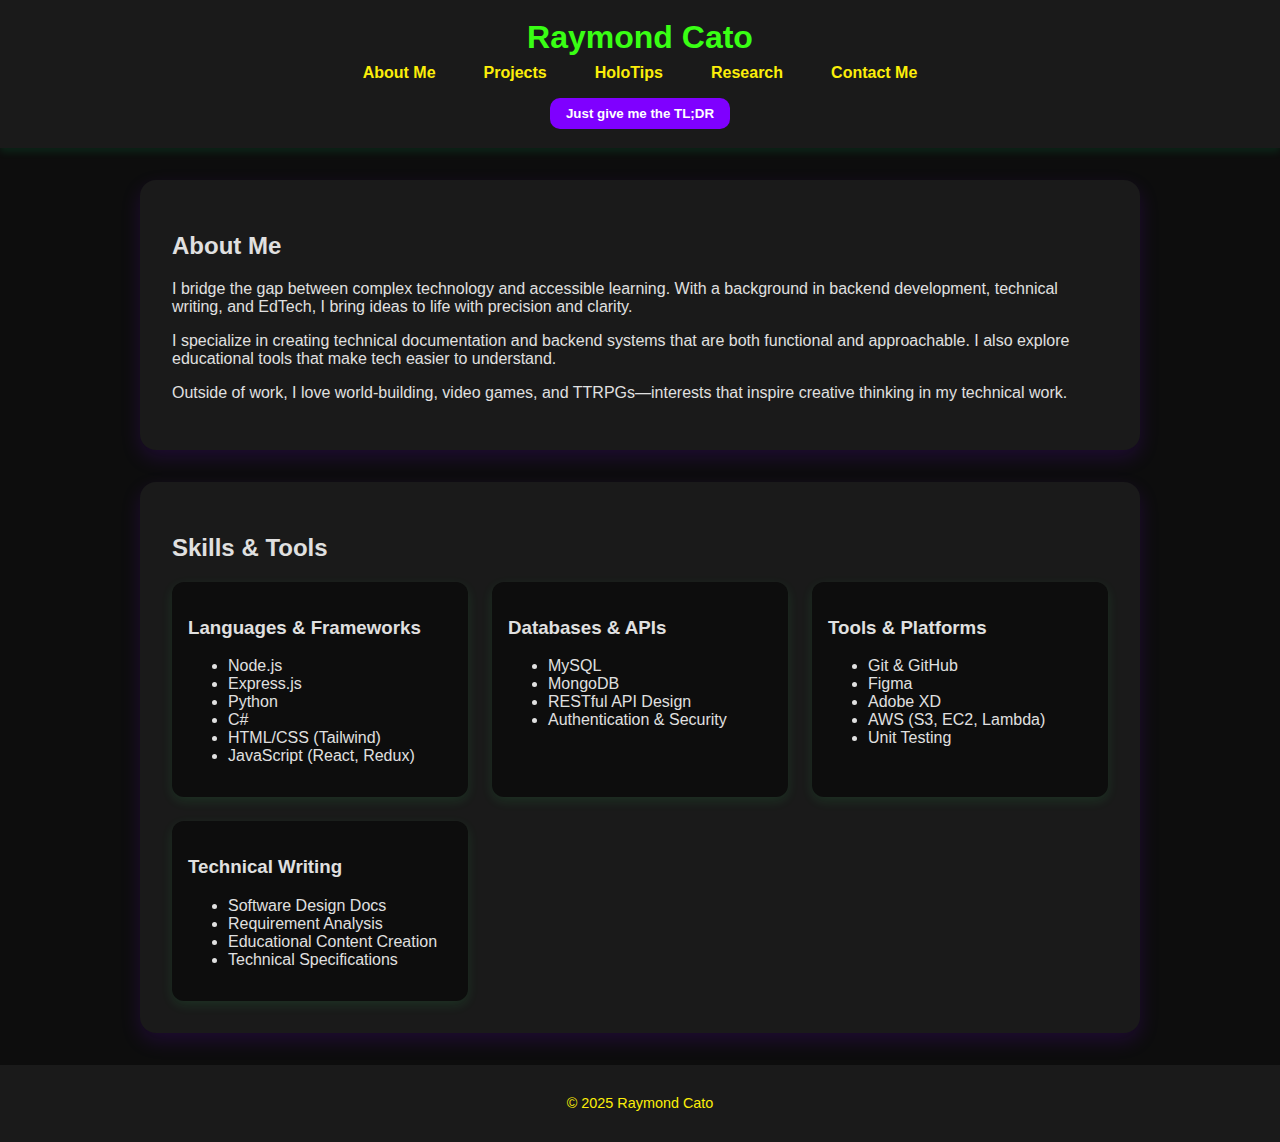
<file: index.html>
<!DOCTYPE html>
<html lang="en">
<head>
  <meta charset="UTF-8" />
  <meta name="viewport" content="width=device-width, initial-scale=1.0" />
  <title>Raymond Cato | Portfolio</title>
  <link rel="stylesheet" href="css/styles.css" />
</head>
<body>
  <header>
    <h1>Raymond Cato</h1>
    <nav>
      <a href="index.html">About Me</a>
      <a href="projects.html">Projects</a>
      <a href="edtech.html">HoloTips</a>
      <a href="research.html">Research</a>
      <a href="skills.html">Contact Me</a>
    </nav>
    <button onclick="document.getElementById('tldr').scrollIntoView({ behavior: 'smooth' })" class="tldr-button">
      Just give me the TL;DR
    </button>
  </header>

  <main>
    <section class="about">
      <h2>About Me</h2>
      <p>
        I bridge the gap between complex technology and accessible learning. With a background in backend development, technical writing, and EdTech, I bring ideas to life with precision and clarity.
      </p>
      <p>
        I specialize in creating technical documentation and backend systems that are both functional and approachable. I also explore educational tools that make tech easier to understand.
      </p>
      <p>
        Outside of work, I love world-building, video games, and TTRPGs—interests that inspire creative thinking in my technical work.
      </p>
    </section>

    <section class="skills">
      <h2>Skills & Tools</h2>
      <div class="skills-grid">
        <div>
          <h3>Languages & Frameworks</h3>
          <ul>
            <li>Node.js</li>
            <li>Express.js</li>
            <li>Python</li>
            <li>C#</li>
            <li>HTML/CSS (Tailwind)</li>
            <li>JavaScript (React, Redux)</li>
          </ul>
        </div>

        <div>
          <h3>Databases & APIs</h3>
          <ul>
            <li>MySQL</li>
            <li>MongoDB</li>
            <li>RESTful API Design</li>
            <li>Authentication & Security</li>
          </ul>
        </div>

        <div>
          <h3>Tools & Platforms</h3>
          <ul>
            <li>Git & GitHub</li>
            <li>Figma</li>
            <li>Adobe XD</li>
            <li>AWS (S3, EC2, Lambda)</li>
            <li>Unit Testing</li>
          </ul>
        </div>

        <div>
          <h3>Technical Writing</h3>
          <ul>
            <li>Software Design Docs</li>
            <li>Requirement Analysis</li>
            <li>Educational Content Creation</li>
            <li>Technical Specifications</li>
          </ul>
        </div>
      </div>
    </section>

    <section id="tldr" class="tldr-section">
      <h2>TL;DR</h2>
      <p>
        Sometimes you don’t feel like scrolling through a whole portfolio—I get it.  
        I’m Raymond: a developer, technical writer, and creative who mixes code, clarity, and storytelling.  
        I build clean interfaces, write solid documentation, and craft guides that actually make sense.  
        If you're looking for someone who can communicate and create with purpose—I’m your guy.
      </p>
      <p style="margin-top: 2rem; font-style: italic; font-size: 0.95rem;">
        Questions? Reach me at <a href="mailto:catoraymond@gmail.com">catoraymond@gmail.com</a>.
      </p>
    </section>
  </main>

  <footer>
    <p>© 2025 Raymond Cato</p>
  </footer>
  
  <script src="js/main.js"></script>
</body>
</html>
</file>
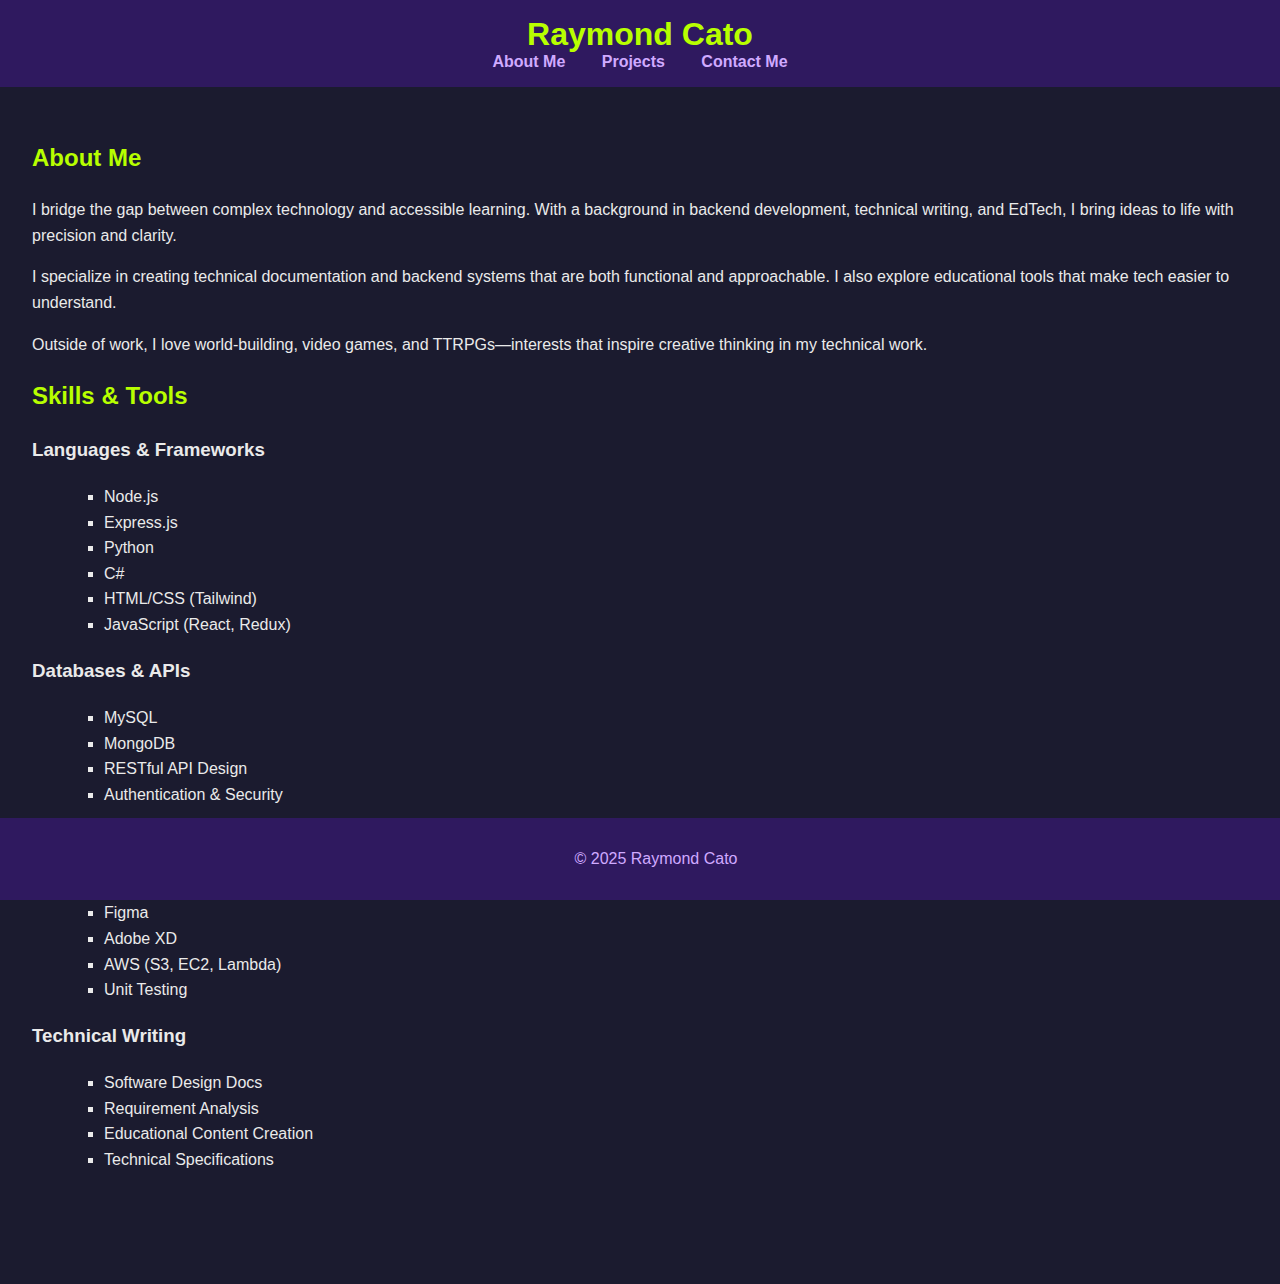
<file: Portfolio Site/index.html>
<!-- index.html -->
<!DOCTYPE html>
<html lang="en">
<head>
  <meta charset="UTF-8">
  <meta name="viewport" content="width=device-width, initial-scale=1.0">
  <title>Raymond Cato | Portfolio</title>
  <link rel="stylesheet" href="css/styles.css">
</head>
<body>
  <header>
    <h1>Raymond Cato</h1>
    <nav>
      <a href="index.html">About Me</a>
      <a href="projects.html">Projects</a>
      <a href="skills.html">Contact Me</a>
    </nav>
  </header>

  <main>
    <section class="about">
      <h2>About Me</h2>
      <p>I bridge the gap between complex technology and accessible learning. With a background in backend development, technical writing, and EdTech, I bring ideas to life with precision and clarity.</p>
      <p>I specialize in creating technical documentation and backend systems that are both functional and approachable. I also explore educational tools that make tech easier to understand.</p>
      <p>Outside of work, I love world-building, video games, and TTRPGs—interests that inspire creative thinking in my technical work.</p>
    </section>
      <section class="skills">
      <h2>Skills & Tools</h2>
      <div class="skills-grid">
        <div>
          <h3>Languages & Frameworks</h3>
          <ul>
            <li>Node.js</li>
            <li>Express.js</li>
            <li>Python</li>
            <li>C#</li>
            <li>HTML/CSS (Tailwind)</li>
            <li>JavaScript (React, Redux)</li>
          </ul>
        </div>

        <div>
          <h3>Databases & APIs</h3>
          <ul>
            <li>MySQL</li>
            <li>MongoDB</li>
            <li>RESTful API Design</li>
            <li>Authentication & Security</li>
          </ul>
        </div>

        <div>
          <h3>Tools & Platforms</h3>
          <ul>
            <li>Git & GitHub</li>
            <li>Figma</li>
            <li>Adobe XD</li>
            <li>AWS (S3, EC2, Lambda)</li>
            <li>Unit Testing</li>
          </ul>
        </div>

        <div>
          <h3>Technical Writing</h3>
          <ul>
            <li>Software Design Docs</li>
            <li>Requirement Analysis</li>
            <li>Educational Content Creation</li>
            <li>Technical Specifications</li>
          </ul>
        </div>
      </div>
    </section>
  </main>

  <footer>
    <p>© 2025 Raymond Cato</p>
  </footer>
</body>
</html>
</file>
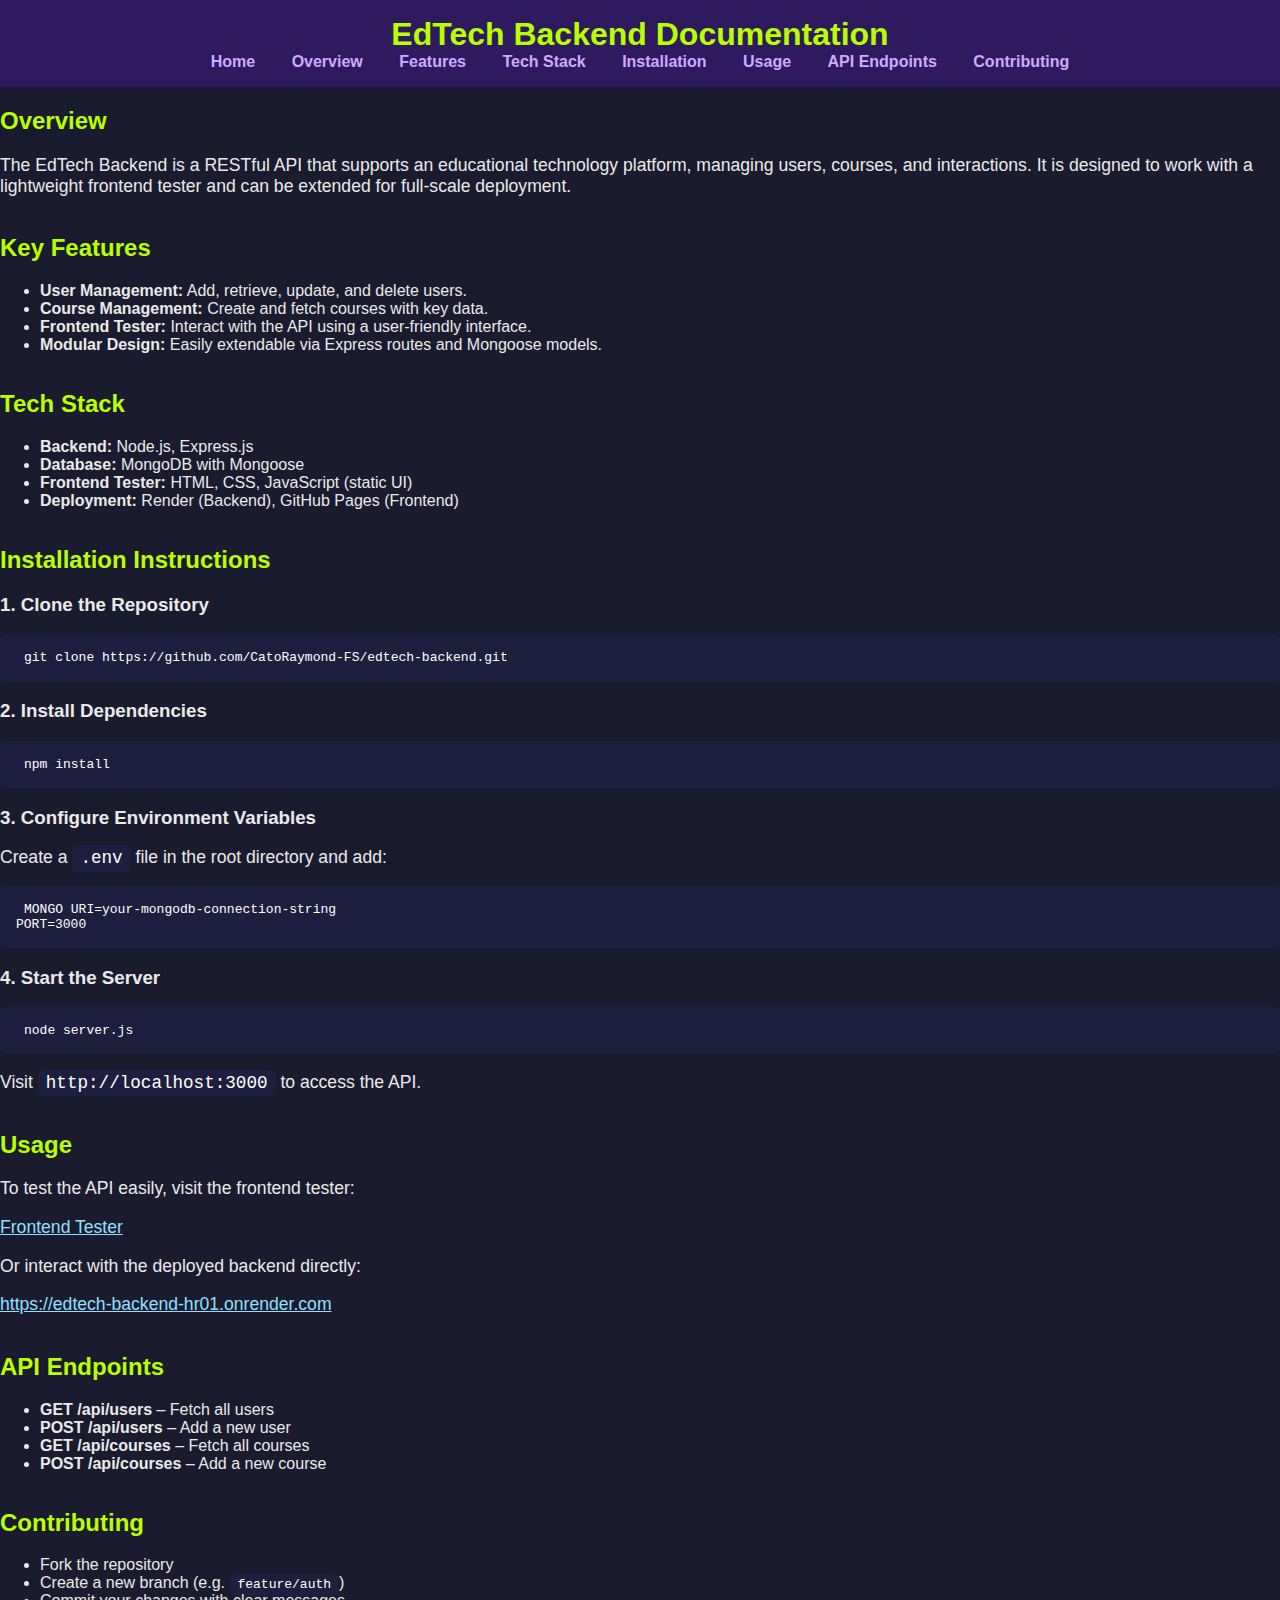
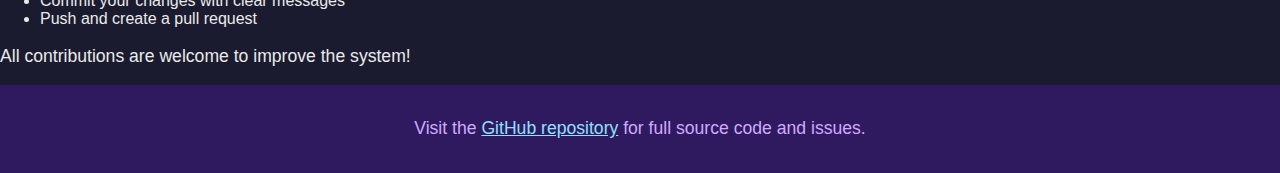
<file: docs/edtech-backend/index.html>
<!DOCTYPE html>
<html lang="en">
<head>
  <meta charset="UTF-8" />
  <meta name="viewport" content="width=device-width, initial-scale=1.0"/>
  <title>EdTech Backend Documentation</title>
  <link rel="stylesheet" href="../styles/docs.css">
</head>
<body>
  <header>
    <h1>EdTech Backend Documentation</h1>
    <nav>
      <a id="home-link" href="#">Home</a>
      <a href="#overview">Overview</a>
      <a href="#features">Features</a>
      <a href="#tech-stack">Tech Stack</a>
      <a href="#installation">Installation</a>
      <a href="#usage">Usage</a>
      <a href="#endpoints">API Endpoints</a>
      <a href="#contributing">Contributing</a>
    </nav>
  </header>

  <section id="overview">
    <h2>Overview</h2>
    <p>
      The EdTech Backend is a RESTful API that supports an educational technology platform, managing users, courses, and interactions. It is designed to work with a lightweight frontend tester and can be extended for full-scale deployment.
    </p>
  </section>

  <section id="features">
    <h2>Key Features</h2>
    <ul>
      <li><strong>User Management:</strong> Add, retrieve, update, and delete users.</li>
      <li><strong>Course Management:</strong> Create and fetch courses with key data.</li>
      <li><strong>Frontend Tester:</strong> Interact with the API using a user-friendly interface.</li>
      <li><strong>Modular Design:</strong> Easily extendable via Express routes and Mongoose models.</li>
    </ul>
  </section>

  <section id="tech-stack">
    <h2>Tech Stack</h2>
    <ul>
      <li><strong>Backend:</strong> Node.js, Express.js</li>
      <li><strong>Database:</strong> MongoDB with Mongoose</li>
      <li><strong>Frontend Tester:</strong> HTML, CSS, JavaScript (static UI)</li>
      <li><strong>Deployment:</strong> Render (Backend), GitHub Pages (Frontend)</li>
    </ul>
  </section>

  <section id="installation">
    <h2>Installation Instructions</h2>

    <h3>1. Clone the Repository</h3>
    <pre><code>git clone https://github.com/CatoRaymond-FS/edtech-backend.git</code></pre>

    <h3>2. Install Dependencies</h3>
    <pre><code>npm install</code></pre>

    <h3>3. Configure Environment Variables</h3>
    <p>Create a <code>.env</code> file in the root directory and add:</p>
    <pre><code>MONGO_URI=your-mongodb-connection-string
PORT=3000</code></pre>

    <h3>4. Start the Server</h3>
    <pre><code>node server.js</code></pre>
    <p>Visit <code>http://localhost:3000</code> to access the API.</p>
  </section>

  <section id="usage">
    <h2>Usage</h2>
    <p>To test the API easily, visit the frontend tester:</p>
    <p><a href="https://catoraymond-fs.github.io/edtech-backend/">Frontend Tester</a></p>
    <p>Or interact with the deployed backend directly:</p>
    <p><a href="https://edtech-backend-hr01.onrender.com">https://edtech-backend-hr01.onrender.com</a></p>
  </section>

  <section id="endpoints">
    <h2>API Endpoints</h2>
    <ul>
      <li><strong>GET /api/users</strong> – Fetch all users</li>
      <li><strong>POST /api/users</strong> – Add a new user</li>
      <li><strong>GET /api/courses</strong> – Fetch all courses</li>
      <li><strong>POST /api/courses</strong> – Add a new course</li>
    </ul>
  </section>

  <section id="contributing">
    <h2>Contributing</h2>
    <ul>
      <li>Fork the repository</li>
      <li>Create a new branch (e.g. <code>feature/auth</code>)</li>
      <li>Commit your changes with clear messages</li>
      <li>Push and create a pull request</li>
    </ul>
    <p>All contributions are welcome to improve the system!</p>
  </section>

  <footer>
    <p>Visit the <a href="https://github.com/CatoRaymond-FS/edtech-backend">GitHub repository</a> for full source code and issues.</p>
  </footer>

  <script>
    const isLocal = location.protocol === 'file:';
    const homeLink = isLocal ? '../../index.html' : '/portfolio/index.html';
    document.getElementById('home-link').setAttribute('href', homeLink);
  </script>
</body>
</html>
</file>
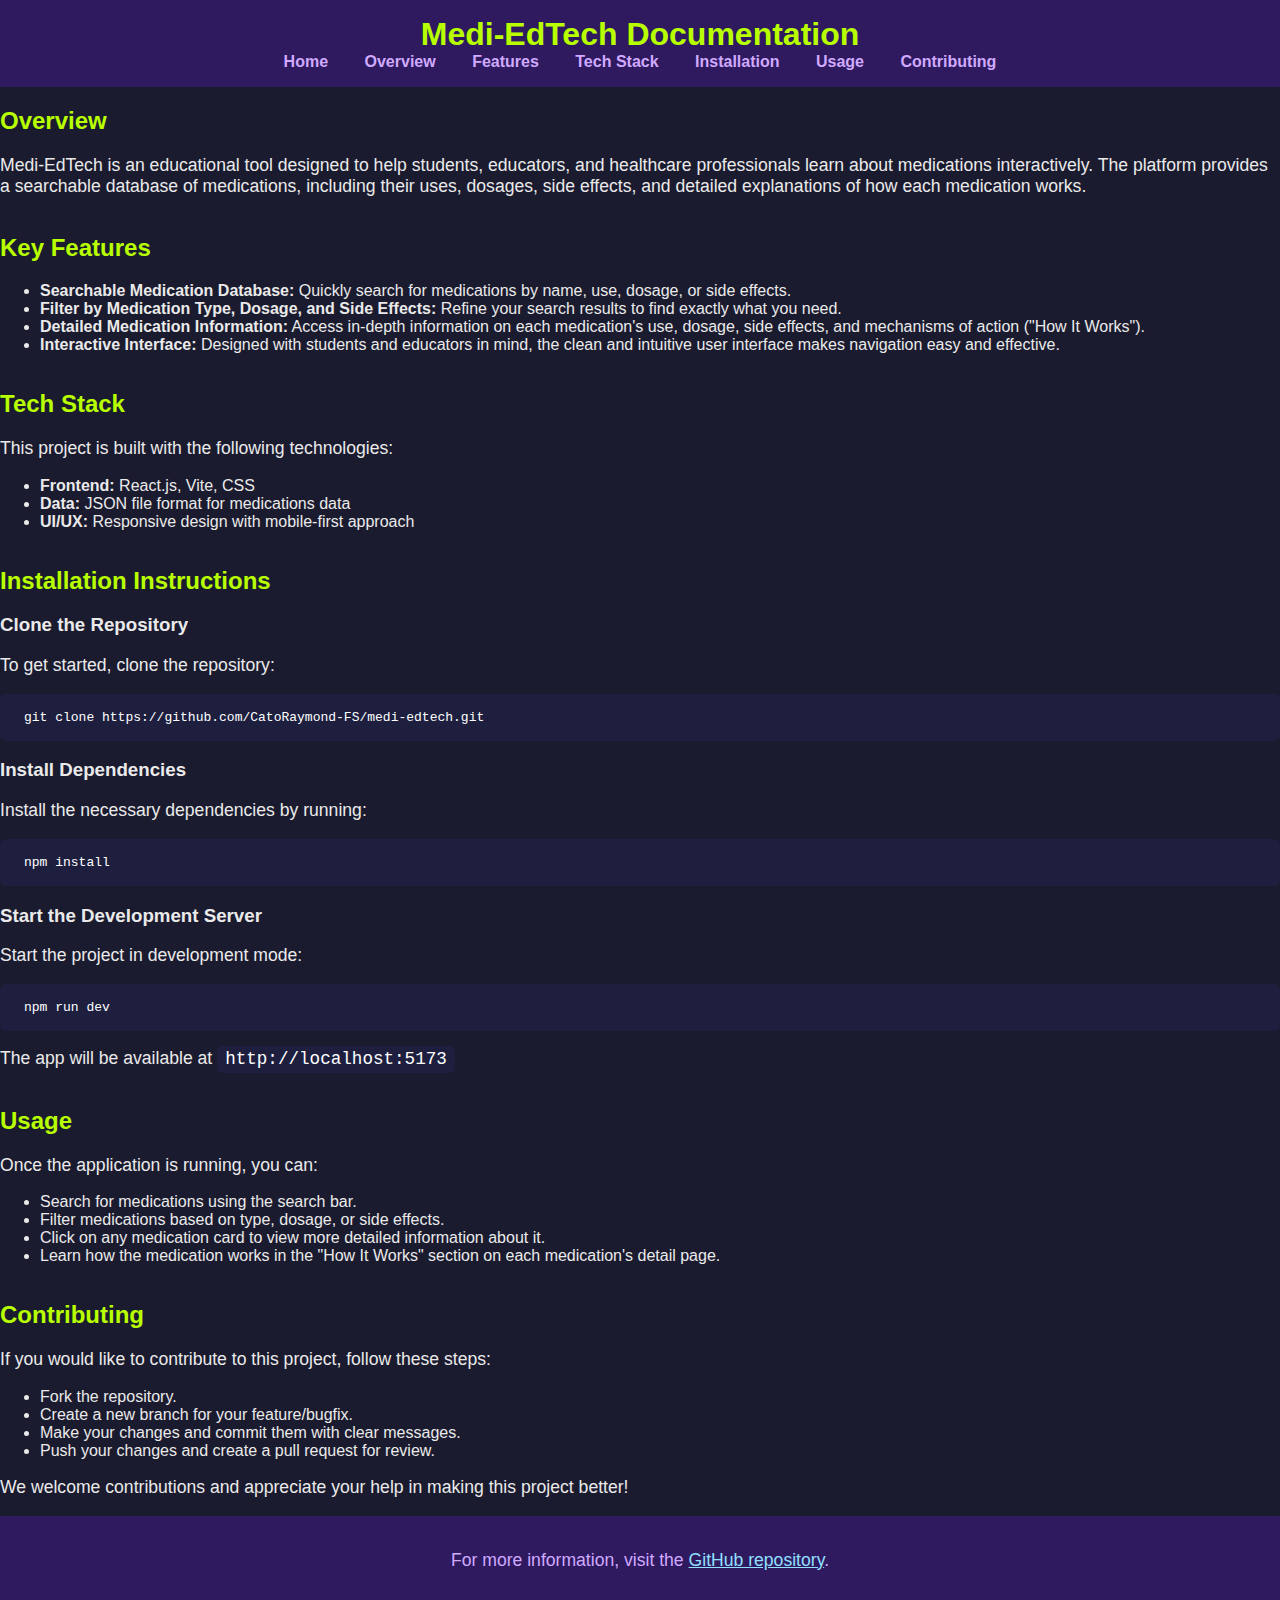
<file: docs/medi-edtech/index.html>
<html lang="en">
<head>
  <meta charset="UTF-8">
  <meta name="viewport" content="width=device-width, initial-scale=1.0">
  <title>Medi-EdTech Documentation</title>
  <link rel="stylesheet" href="../styles/docs.css">
</head>
<body>
  <header>
    <h1>Medi-EdTech Documentation</h1>
    <nav>
      <a id="home-link" href="#">Home</a>
      <a href="#overview">Overview</a>
      <a href="#features">Features</a>
      <a href="#tech-stack">Tech Stack</a>
      <a href="#installation">Installation</a>
      <a href="#usage">Usage</a>
      <a href="#contributing">Contributing</a>
    </nav>
  </header>

  <section id="overview">
    <h2>Overview</h2>
    <p>
      Medi-EdTech is an educational tool designed to help students, educators, and healthcare professionals learn about medications interactively. The platform provides a searchable database of medications, including their uses, dosages, side effects, and detailed explanations of how each medication works.
    </p>
  </section>

  <section id="features">
    <h2>Key Features</h2>
    <ul>
      <li><strong>Searchable Medication Database:</strong> Quickly search for medications by name, use, dosage, or side effects.</li>
      <li><strong>Filter by Medication Type, Dosage, and Side Effects:</strong> Refine your search results to find exactly what you need.</li>
      <li><strong>Detailed Medication Information:</strong> Access in-depth information on each medication's use, dosage, side effects, and mechanisms of action ("How It Works").</li>
      <li><strong>Interactive Interface:</strong> Designed with students and educators in mind, the clean and intuitive user interface makes navigation easy and effective.</li>
    </ul>
  </section>

  <section id="tech-stack">
    <h2>Tech Stack</h2>
    <p>This project is built with the following technologies:</p>
    <ul>
      <li><strong>Frontend:</strong> React.js, Vite, CSS</li>
      <li><strong>Data:</strong> JSON file format for medications data</li>
      <li><strong>UI/UX:</strong> Responsive design with mobile-first approach</li>
    </ul>
  </section>

  <section id="installation">
    <h2>Installation Instructions</h2>
    <h3>Clone the Repository</h3>
    <p>To get started, clone the repository:</p>
    <pre><code>git clone https://github.com/CatoRaymond-FS/medi-edtech.git</code></pre>

    <h3>Install Dependencies</h3>
    <p>Install the necessary dependencies by running:</p>
    <pre><code>npm install</code></pre>

    <h3>Start the Development Server</h3>
    <p>Start the project in development mode:</p>
    <pre><code>npm run dev</code></pre>
    <p>The app will be available at <code>http://localhost:5173</code></p>
  </section>

  <section id="usage">
    <h2>Usage</h2>
    <p>Once the application is running, you can:</p>
    <ul>
      <li>Search for medications using the search bar.</li>
      <li>Filter medications based on type, dosage, or side effects.</li>
      <li>Click on any medication card to view more detailed information about it.</li>
      <li>Learn how the medication works in the "How It Works" section on each medication's detail page.</li>
    </ul>
  </section>

  <section id="contributing">
    <h2>Contributing</h2>
    <p>If you would like to contribute to this project, follow these steps:</p>
    <ul>
      <li>Fork the repository.</li>
      <li>Create a new branch for your feature/bugfix.</li>
      <li>Make your changes and commit them with clear messages.</li>
      <li>Push your changes and create a pull request for review.</li>
    </ul>
    <p>We welcome contributions and appreciate your help in making this project better!</p>
  </section>

  <footer>
    <p>For more information, visit the <a href="https://github.com/CatoRaymond-FS/medi-edtech">GitHub repository</a>.</p>
  </footer>
  <script>
  const isLocal = location.protocol === 'file:';
  const homeLink = isLocal ? '../../index.html' : '/portfolio/index.html';
  document.getElementById('home-link').setAttribute('href', homeLink);
</script>
</body>
</html>
</file>
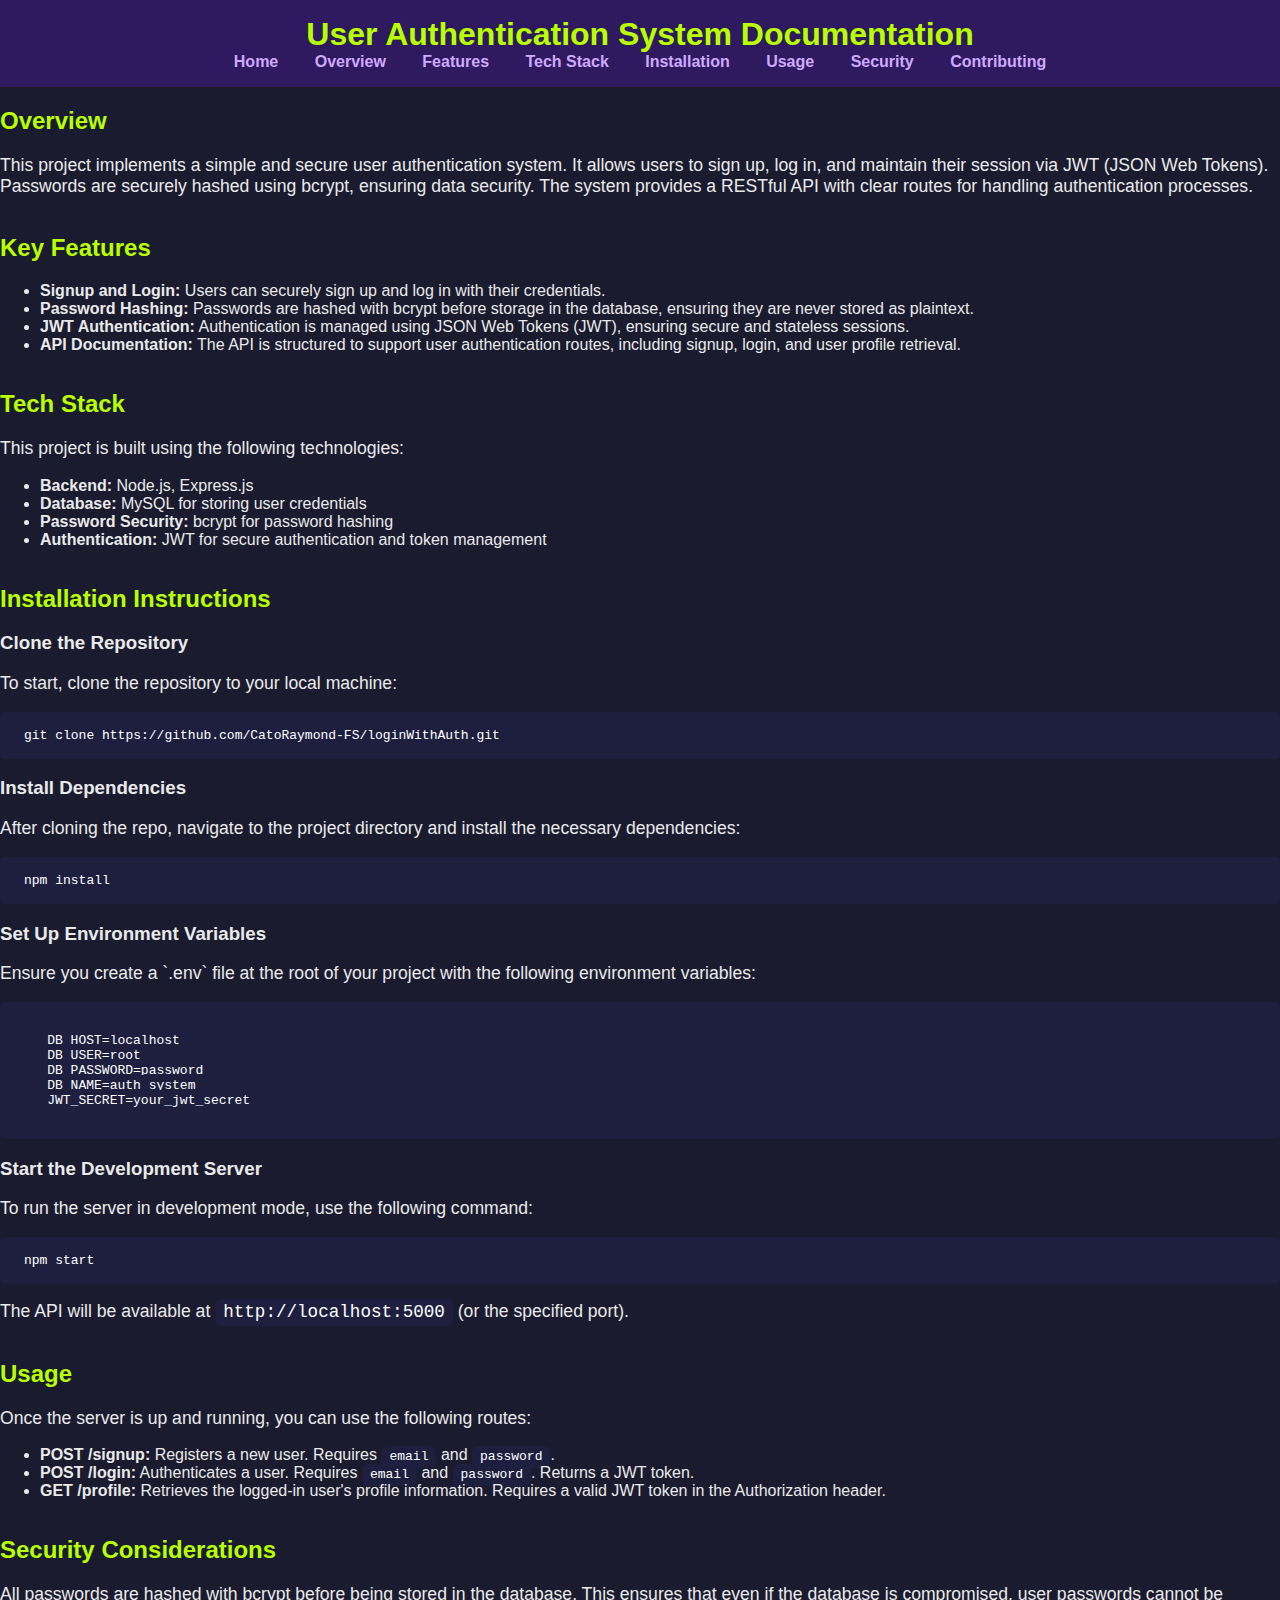
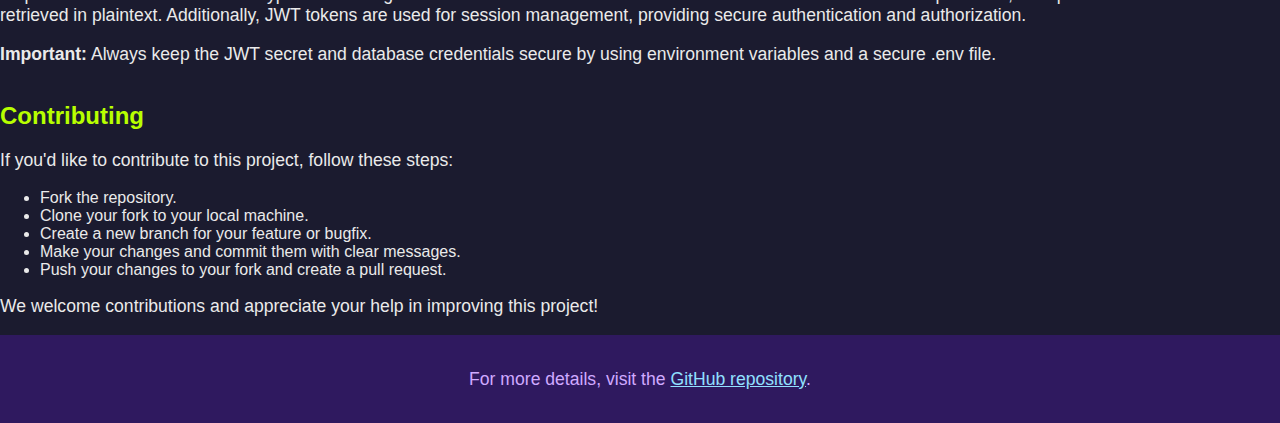
<file: docs/user-auth-system/index.html>
<html lang="en">
<head>
  <meta charset="UTF-8">
  <meta name="viewport" content="width=device-width, initial-scale=1.0">
  <title>User Authentication System Documentation</title>
  <link rel="stylesheet" href="../styles/docs.css">
</head>
<body>
  <header>
    <h1>User Authentication System Documentation</h1>
    <nav>
         <a id="home-link" href="#">Home</a>
      <a href="#overview">Overview</a>
      <a href="#features">Features</a>
      <a href="#tech-stack">Tech Stack</a>
      <a href="#installation">Installation</a>
      <a href="#usage">Usage</a>
      <a href="#security">Security</a>
      <a href="#contributing">Contributing</a>
    </nav>
  </header>

  <section id="overview">
    <h2>Overview</h2>
    <p>
      This project implements a simple and secure user authentication system. It allows users to sign up, log in, and maintain their session via JWT (JSON Web Tokens). Passwords are securely hashed using bcrypt, ensuring data security. The system provides a RESTful API with clear routes for handling authentication processes.
    </p>
  </section>

  <section id="features">
    <h2>Key Features</h2>
    <ul>
      <li><strong>Signup and Login:</strong> Users can securely sign up and log in with their credentials.</li>
      <li><strong>Password Hashing:</strong> Passwords are hashed with bcrypt before storage in the database, ensuring they are never stored as plaintext.</li>
      <li><strong>JWT Authentication:</strong> Authentication is managed using JSON Web Tokens (JWT), ensuring secure and stateless sessions.</li>
      <li><strong>API Documentation:</strong> The API is structured to support user authentication routes, including signup, login, and user profile retrieval.</li>
    </ul>
  </section>

  <section id="tech-stack">
    <h2>Tech Stack</h2>
    <p>This project is built using the following technologies:</p>
    <ul>
      <li><strong>Backend:</strong> Node.js, Express.js</li>
      <li><strong>Database:</strong> MySQL for storing user credentials</li>
      <li><strong>Password Security:</strong> bcrypt for password hashing</li>
      <li><strong>Authentication:</strong> JWT for secure authentication and token management</li>
    </ul>
  </section>

  <section id="installation">
    <h2>Installation Instructions</h2>
    <h3>Clone the Repository</h3>
    <p>To start, clone the repository to your local machine:</p>
    <pre><code>git clone https://github.com/CatoRaymond-FS/loginWithAuth.git</code></pre>

    <h3>Install Dependencies</h3>
    <p>After cloning the repo, navigate to the project directory and install the necessary dependencies:</p>
    <pre><code>npm install</code></pre>

    <h3>Set Up Environment Variables</h3>
    <p>Ensure you create a `.env` file at the root of your project with the following environment variables:</p>
    <pre><code>
    DB_HOST=localhost
    DB_USER=root
    DB_PASSWORD=password
    DB_NAME=auth_system
    JWT_SECRET=your_jwt_secret
    </code></pre>

    <h3>Start the Development Server</h3>
    <p>To run the server in development mode, use the following command:</p>
    <pre><code>npm start</code></pre>
    <p>The API will be available at <code>http://localhost:5000</code> (or the specified port).</p>
  </section>

  <section id="usage">
    <h2>Usage</h2>
    <p>Once the server is up and running, you can use the following routes:</p>
    <ul>
      <li><strong>POST /signup:</strong> Registers a new user. Requires <code>email</code> and <code>password</code>.</li>
      <li><strong>POST /login:</strong> Authenticates a user. Requires <code>email</code> and <code>password</code>. Returns a JWT token.</li>
      <li><strong>GET /profile:</strong> Retrieves the logged-in user's profile information. Requires a valid JWT token in the Authorization header.</li>
    </ul>
  </section>

  <section id="security">
    <h2>Security Considerations</h2>
    <p>
      All passwords are hashed with bcrypt before being stored in the database. This ensures that even if the database is compromised, user passwords cannot be retrieved in plaintext. Additionally, JWT tokens are used for session management, providing secure authentication and authorization.
    </p>
    <p><strong>Important:</strong> Always keep the JWT secret and database credentials secure by using environment variables and a secure .env file.</p>
  </section>

  <section id="contributing">
    <h2>Contributing</h2>
    <p>If you'd like to contribute to this project, follow these steps:</p>
    <ul>
      <li>Fork the repository.</li>
      <li>Clone your fork to your local machine.</li>
      <li>Create a new branch for your feature or bugfix.</li>
      <li>Make your changes and commit them with clear messages.</li>
      <li>Push your changes to your fork and create a pull request.</li>
    </ul>
    <p>We welcome contributions and appreciate your help in improving this project!</p>
  </section>

  <footer>
    <p>For more details, visit the <a href="https://github.com/CatoRaymond-FS/loginWithAuth" target="_blank">GitHub repository</a>.</p>
  </footer>
  <script>
  const isLocal = location.protocol === 'file:';
  const homeLink = isLocal ? '../../index.html' : '/portfolio/index.html';
  document.getElementById('home-link').setAttribute('href', homeLink);
</script>
</body>
</html>
</file>
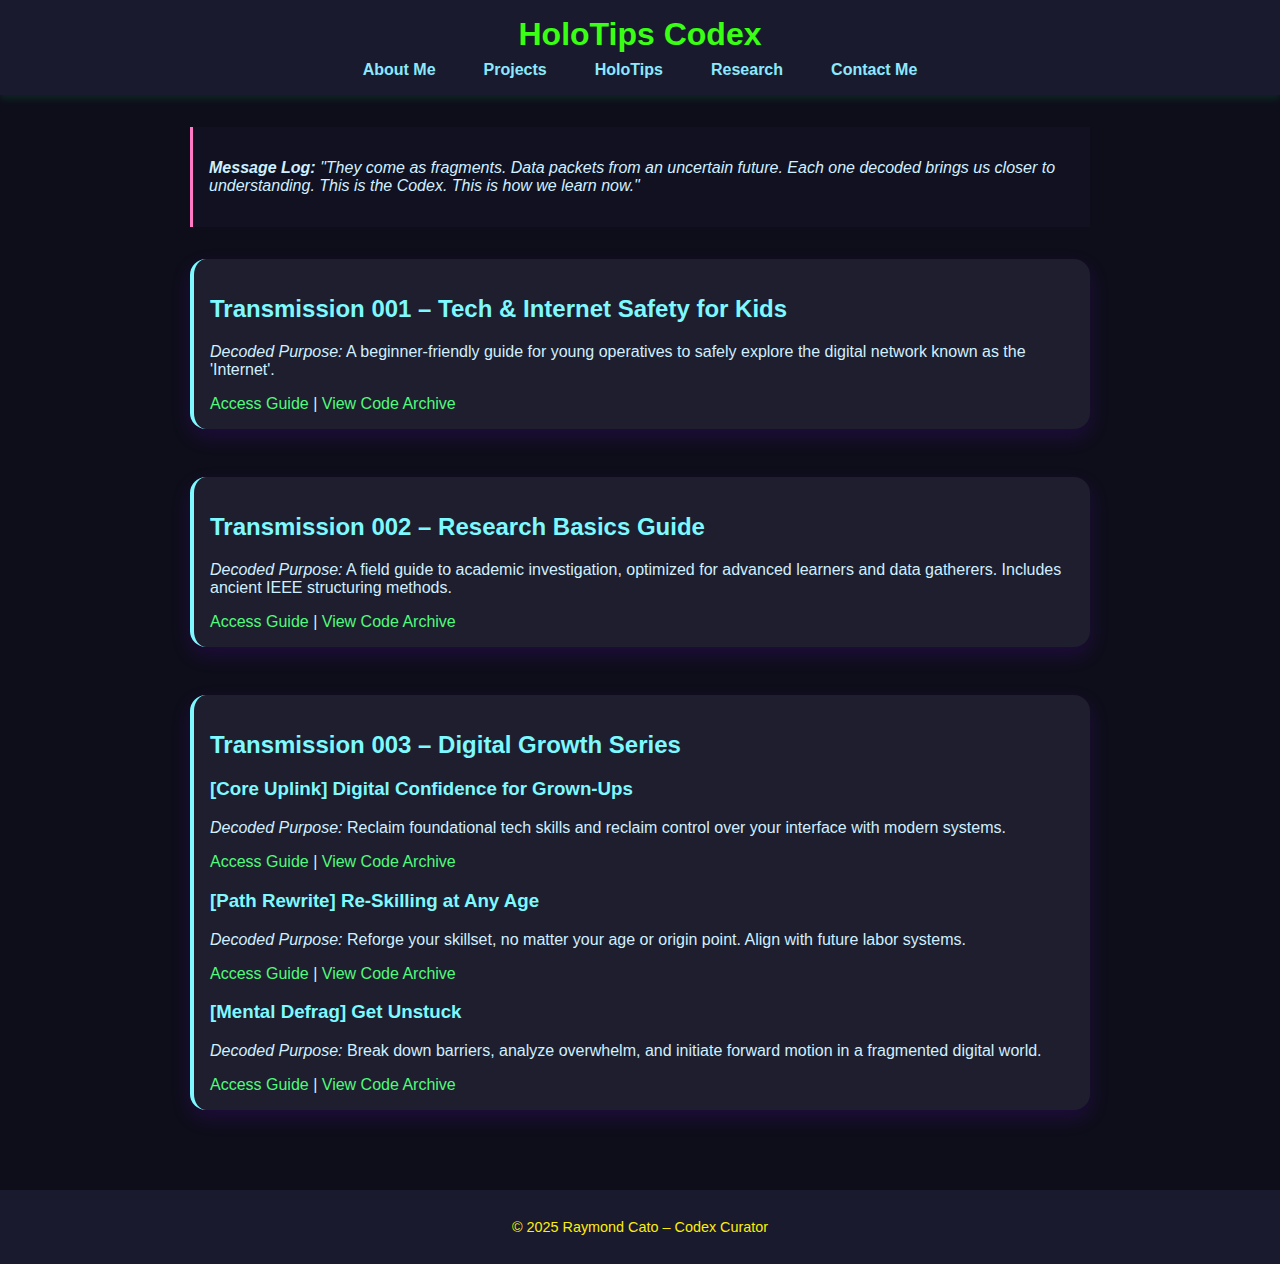
<file: edtech.html>
<!DOCTYPE html>
<html lang="en">
<head>
  <meta charset="UTF-8" />
  <meta name="viewport" content="width=device-width, initial-scale=1.0"/>
  <title>HoloTips Codex | Raymond Cato</title>
  <link rel="stylesheet" href="css/styles.css" />
  <style>
    body {
      background: #0e0e1a;
      color: #d0f0ff;
      font-family: 'Orbitron', sans-serif;
    }
    header, footer {
      background-color: #1a1a2e;
      padding: 1em;
      text-align: center;
    }
    nav a {
      color: #8be9fd;
      margin: 0 0.5em;
      text-decoration: none;
    }
    .container {
      max-width: 900px;
      margin: auto;
      padding: 2em;
    }
    section {
      margin-bottom: 3em;
      background: #1e1e2f;
      padding: 1em;
      border-left: 4px solid #7df9ff;
    }
    h2, h3 {
      color: #7df9ff;
    }
    a {
      color: #50fa7b;
    }
    .intro {
      font-style: italic;
      margin-bottom: 2em;
      background: #111122;
      padding: 1em;
      border-left: 3px solid #ff79c6;
    }
  </style>
</head>
<body>
  <header>
    <h1>HoloTips Codex</h1>
    <nav>
      <a href="index.html">About Me</a>
      <a href="projects.html">Projects</a>
      <a href="edtech.html">HoloTips</a>
      <a href="research.html">Research</a>
      <a href="skills.html">Contact Me</a>
    </nav>
  </header>

  <main class="container">
    <div class="intro">
      <p><strong>Message Log:</strong> "They come as fragments. Data packets from an uncertain future. Each one decoded brings us closer to understanding. This is the Codex. This is how we learn now."</p>
    </div>

    <section>
      <h2>Transmission 001 – Tech & Internet Safety for Kids</h2>
      <p><em>Decoded Purpose:</em> A beginner-friendly guide for young operatives to safely explore the digital network known as the 'Internet'.</p>
      <a href="https://catoraymond-fs.github.io/tech-safety-kids/" target="_blank">Access Guide</a> |
      <a href="https://github.com/CatoRaymond-FS/tech-safety-kids" target="_blank">View Code Archive</a>
    </section>

    <section>
      <h2>Transmission 002 – Research Basics Guide</h2>
      <p><em>Decoded Purpose:</em> A field guide to academic investigation, optimized for advanced learners and data gatherers. Includes ancient IEEE structuring methods.</p>
      <a href="https://catoraymond-fs.github.io/research-basics-guide/" target="_blank">Access Guide</a> |
      <a href="https://github.com/CatoRaymond-FS/research-basics-guide" target="_blank">View Code Archive</a>
    </section>

    <section>
      <h2>Transmission 003 – Digital Growth Series</h2>

      <h3>[Core Uplink] Digital Confidence for Grown-Ups</h3>
      <p><em>Decoded Purpose:</em> Reclaim foundational tech skills and reclaim control over your interface with modern systems.</p>
      <a href="https://catoraymond-fs.github.io/digital-confidence-guide/" target="_blank">Access Guide</a> |
      <a href="https://github.com/CatoRaymond-FS/digital-confidence-guide" target="_blank">View Code Archive</a>

      <h3>[Path Rewrite] Re-Skilling at Any Age</h3>
      <p><em>Decoded Purpose:</em> Reforge your skillset, no matter your age or origin point. Align with future labor systems.</p>
      <a href="https://catoraymond-fs.github.io/reskilling-guide/" target="_blank">Access Guide</a> |
      <a href="https://github.com/CatoRaymond-FS/reskilling-guide" target="_blank">View Code Archive</a>

      <h3>[Mental Defrag] Get Unstuck</h3>
      <p><em>Decoded Purpose:</em> Break down barriers, analyze overwhelm, and initiate forward motion in a fragmented digital world.</p>
      <a href="https://catoraymond-fs.github.io/get-unstuck" target="_blank">Access Guide</a> |
      <a href="https://github.com/CatoRaymond-FS/get-unstuck" target="_blank">View Code Archive</a>
    </section>
  </main>

  <footer>
    <p>&copy; 2025 Raymond Cato – Codex Curator</p>
  </footer>
</body>
</html>
</file>
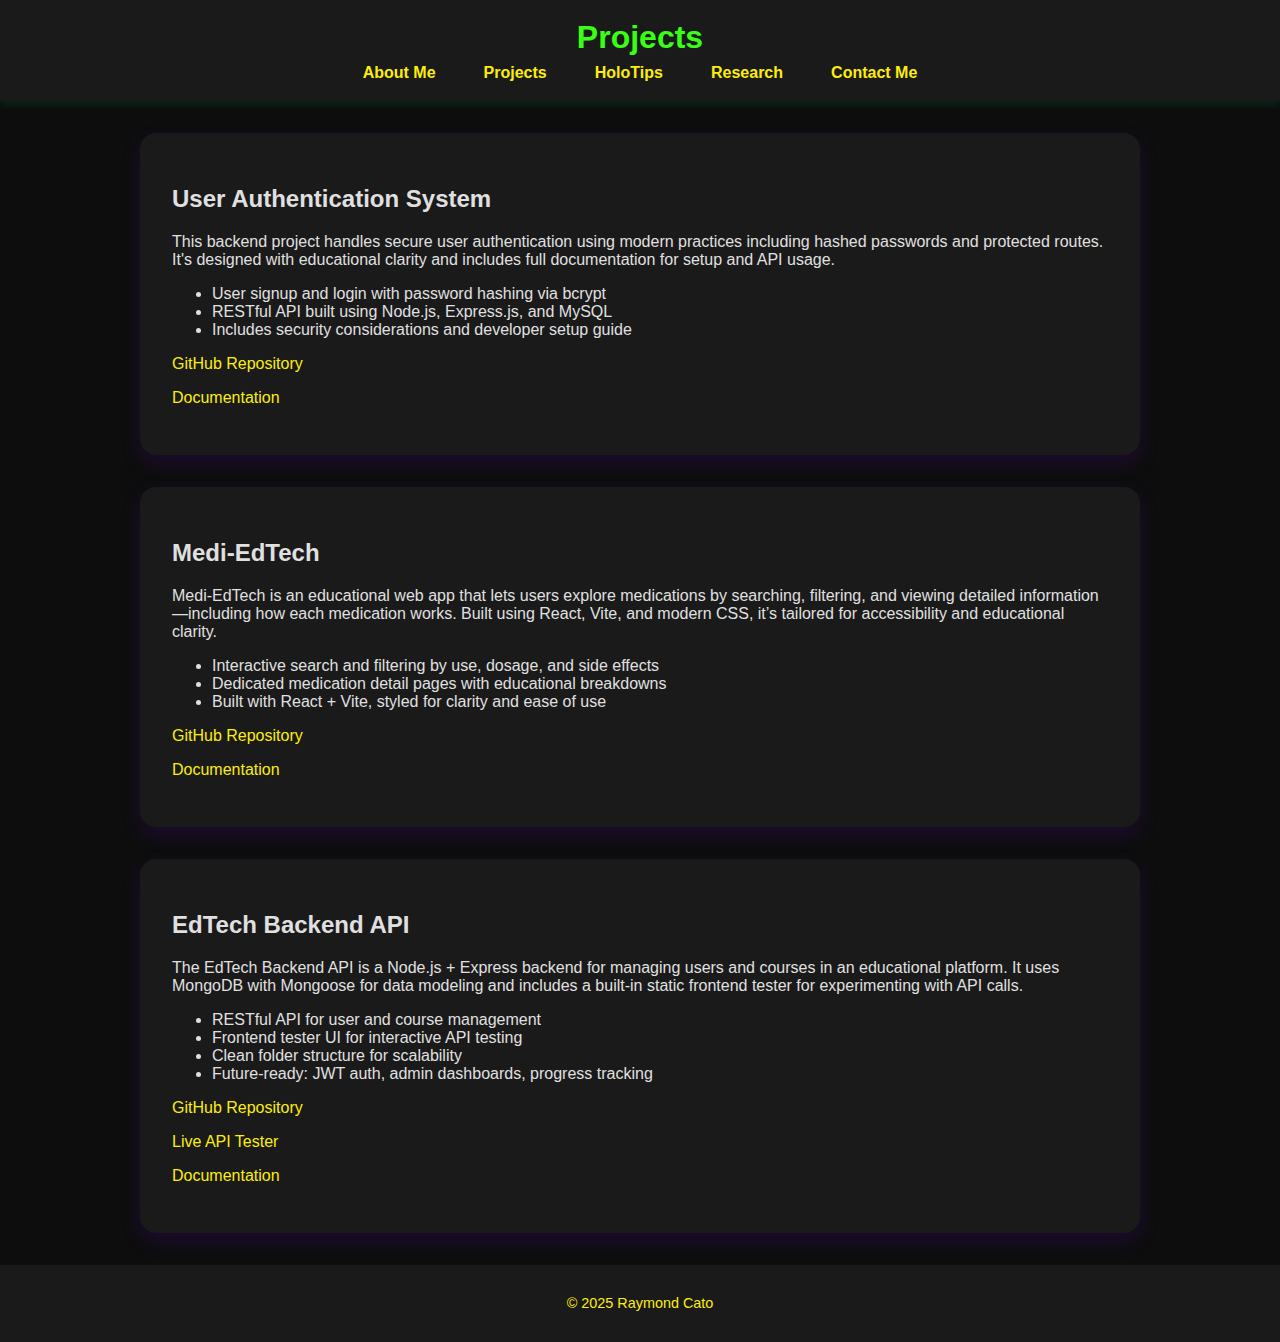
<file: projects.html>
<!DOCTYPE html>
<html lang="en">
<head>
  <meta charset="UTF-8">
  <meta name="viewport" content="width=device-width, initial-scale=1.0">
  <title>Projects | Raymond Cato</title>
  <link rel="stylesheet" href="css/styles.css">
</head>
<body class="page-layout">
  <header>
    <h1>Projects</h1>
    <nav>
      <a href="index.html">About Me</a>
      <a href="projects.html">Projects</a>
      <a href="edtech.html">HoloTips</a>
      <a href="research.html">Research</a>
      <a href="skills.html">Contact Me</a>
    </nav>
  </header>

  <main>
    <section class="project">
      <h2>User Authentication System</h2>
      <p>
        This backend project handles secure user authentication using modern practices including hashed passwords and protected routes.
        It's designed with educational clarity and includes full documentation for setup and API usage.
      </p>
      <ul>
        <li>User signup and login with password hashing via bcrypt</li>
        <li>RESTful API built using Node.js, Express.js, and MySQL</li>
        <li>Includes security considerations and developer setup guide</li>
      </ul>
      <p>
        <a href="https://github.com/CatoRaymond-FS/loginWithAuth" target="_blank" rel="noreferrer">
          GitHub Repository
        </a>
      </p>
      <p>
        <a href="docs/user-auth-system/index.html" target="_blank">Documentation</a>
      </p>
    </section>

    <section class="project">
      <h2>Medi-EdTech</h2>
      <p>
        Medi-EdTech is an educational web app that lets users explore medications by searching, filtering, and viewing detailed information—including how each medication works. Built using React, Vite, and modern CSS, it’s tailored for accessibility and educational clarity.
      </p>
      <ul>
        <li>Interactive search and filtering by use, dosage, and side effects</li>
        <li>Dedicated medication detail pages with educational breakdowns</li>
        <li>Built with React + Vite, styled for clarity and ease of use</li>
      </ul>
      <p>
        <a href="https://github.com/CatoRaymond-FS/medi-edtech" target="_blank" rel="noreferrer">
          GitHub Repository
        </a>
      </p>
      <p>
        <a href="docs/medi-edtech/index.html" target="_blank">Documentation</a>
      </p>
    </section>

    <section class="project">
      <h2>EdTech Backend API</h2>
      <p>
        The EdTech Backend API is a Node.js + Express backend for managing users and courses in an educational platform. It uses MongoDB with Mongoose for data modeling and includes a built-in static frontend tester for experimenting with API calls.
      </p>
      <ul>
        <li>RESTful API for user and course management</li>
        <li>Frontend tester UI for interactive API testing</li>
        <li>Clean folder structure for scalability</li>
        <li>Future-ready: JWT auth, admin dashboards, progress tracking</li>
      </ul>
      <p>
        <a href="https://github.com/CatoRaymond-FS/edtech-backend" target="_blank" rel="noreferrer">GitHub Repository</a>
      </p>
      <p>
        <a href="https://catoraymond-fs.github.io/edtech-backend/" target="_blank" rel="noreferrer">Live API Tester</a>
      </p>
      <p>
        <a href="docs/edtech-backend/index.html" target="_blank" rel="noreferrer">Documentation</a>
      </p>
    </section>
  </main>

  <footer>
    <p>© 2025 Raymond Cato</p>
  </footer>
</body>
</html>
</file>
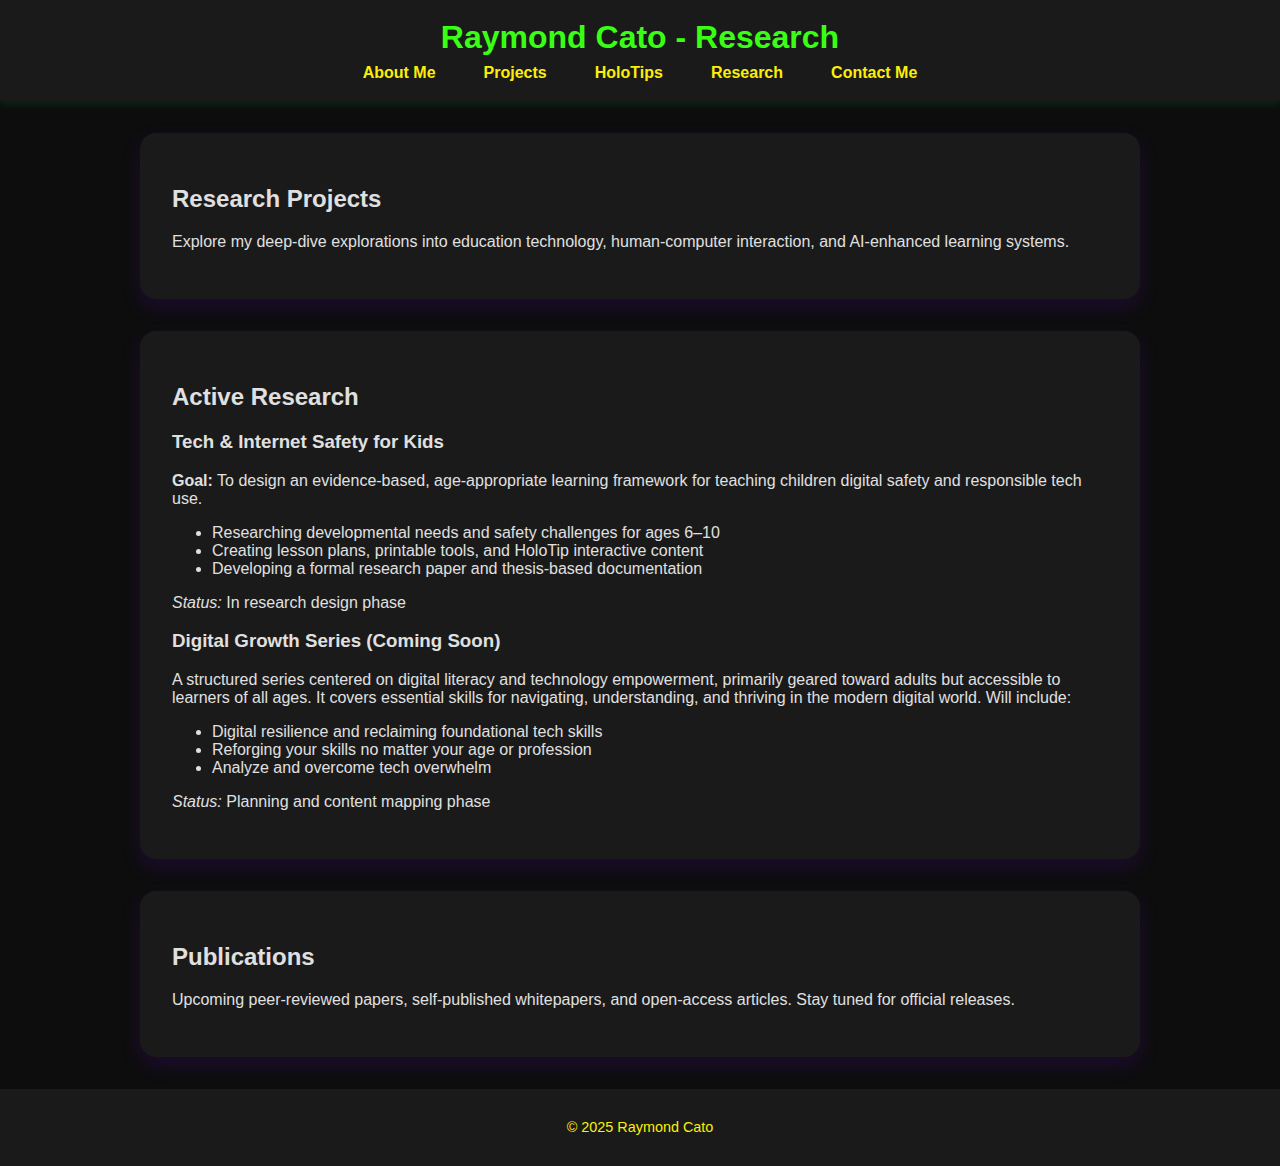
<file: research.html>
<!DOCTYPE html>
<html lang="en">
<head>
  <meta charset="UTF-8" />
  <meta name="viewport" content="width=device-width, initial-scale=1.0"/>
  <title>Research | Raymond Cato</title>
  <link rel="stylesheet" href="css/styles.css" />
</head>
<body>
  <header>
    <h1>Raymond Cato - Research</h1>
    <nav>
      <a href="index.html">About Me</a>
      <a href="projects.html">Projects</a>
      <a href="edtech.html">HoloTips</a>
      <a href="research.html">Research</a>
      <a href="skills.html">Contact Me</a>
    </nav>
  </header>

  <main class="container">
    <section>
      <h2>Research Projects</h2>
      <p>Explore my deep-dive explorations into education technology, human-computer interaction, and AI-enhanced learning systems.</p>
    </section>

    <section>
      <h2>Active Research</h2>
      <article class="research-block">
        <h3>Tech & Internet Safety for Kids</h3>
        <p><strong>Goal:</strong> To design an evidence-based, age-appropriate learning framework for teaching children digital safety and responsible tech use.</p>
        <ul>
          <li>Researching developmental needs and safety challenges for ages 6–10</li>
          <li>Creating lesson plans, printable tools, and HoloTip interactive content</li>
          <li>Developing a formal research paper and thesis-based documentation</li>
        </ul>
        <p><em>Status:</em> In research design phase</p>
      </article>

      <article class="research-block">
        <h3>Digital Growth Series (Coming Soon)</h3>
        <p>A structured series centered on digital literacy and technology empowerment, primarily geared toward adults but accessible to learners of all ages. It covers essential skills for navigating, understanding, and thriving in the modern digital world. Will include:</p>
        <ul>
          <li>Digital resilience and reclaiming foundational tech skills</li>
          <li>Reforging your skills no matter your age or profession</li>
          <li>Analyze and overcome tech overwhelm</li>
        </ul>
        <p><em>Status:</em> Planning and content mapping phase</p>
      </article>
    </section>

    <section>
      <h2>Publications</h2>
      <p>Upcoming peer-reviewed papers, self-published whitepapers, and open-access articles. Stay tuned for official releases.</p>
    </section>
  </main>

  <footer>
    <p>&copy; 2025 Raymond Cato</p>
  </footer>
</body>
</html>
</file>
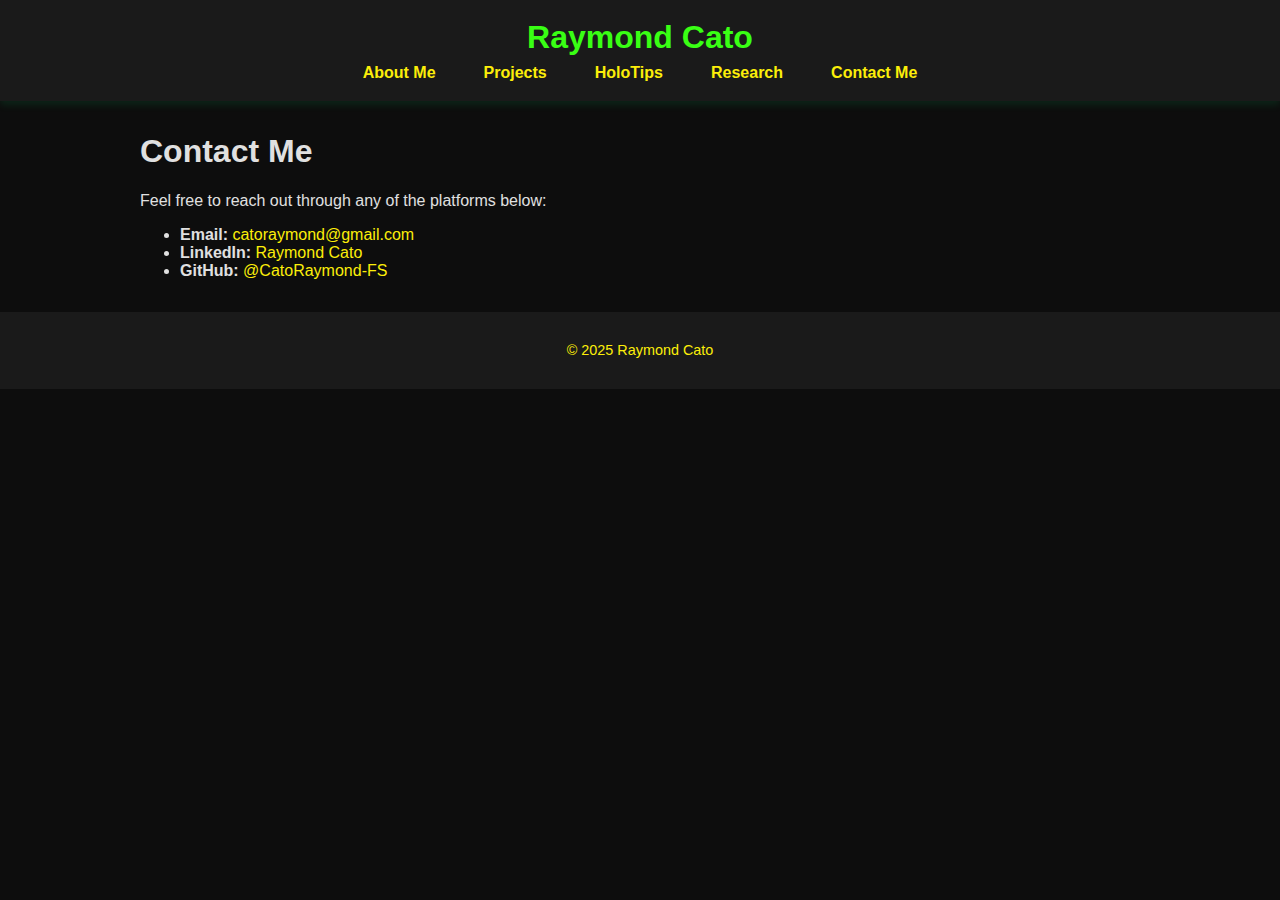
<file: skills.html>
<!DOCTYPE html>
<html lang="en">
<head>
  <meta charset="UTF-8" />
  <meta name="viewport" content="width=device-width, initial-scale=1.0"/>
  <title>Contact Me</title>
  <link rel="stylesheet" href="css/styles.css" />
</head>
<body>
  <header>
    <h1>Raymond Cato</h1>
    <nav>
<a href="index.html">About Me</a>
      <a href="projects.html">Projects</a>
      <a href="edtech.html">HoloTips</a>
      <a href="research.html">Research</a>
       <a href="skills.html">Contact Me</a>
    </nav>
  </header>

  <main class="content contact-section">
    <h1>Contact Me</h1>
    <p>Feel free to reach out through any of the platforms below:</p>
    <ul class="contact-list">
      <li><strong>Email:</strong> <a href="mailto:catoraymond@gmail.com">catoraymond@gmail.com</a></li>
      <li><strong>LinkedIn:</strong> <a href="https://www.linkedin.com/in/raymond-cato-20a155210" target="_blank">Raymond Cato</a></li>
      <li><strong>GitHub:</strong> <a href="https://github.com/CatoRaymond-FS" target="_blank">@CatoRaymond-FS</a></li>
    </ul>
  </main>

  <footer>
    <p>&copy; 2025 Raymond Cato</p>
  </footer>
</body>
</html>
</file>
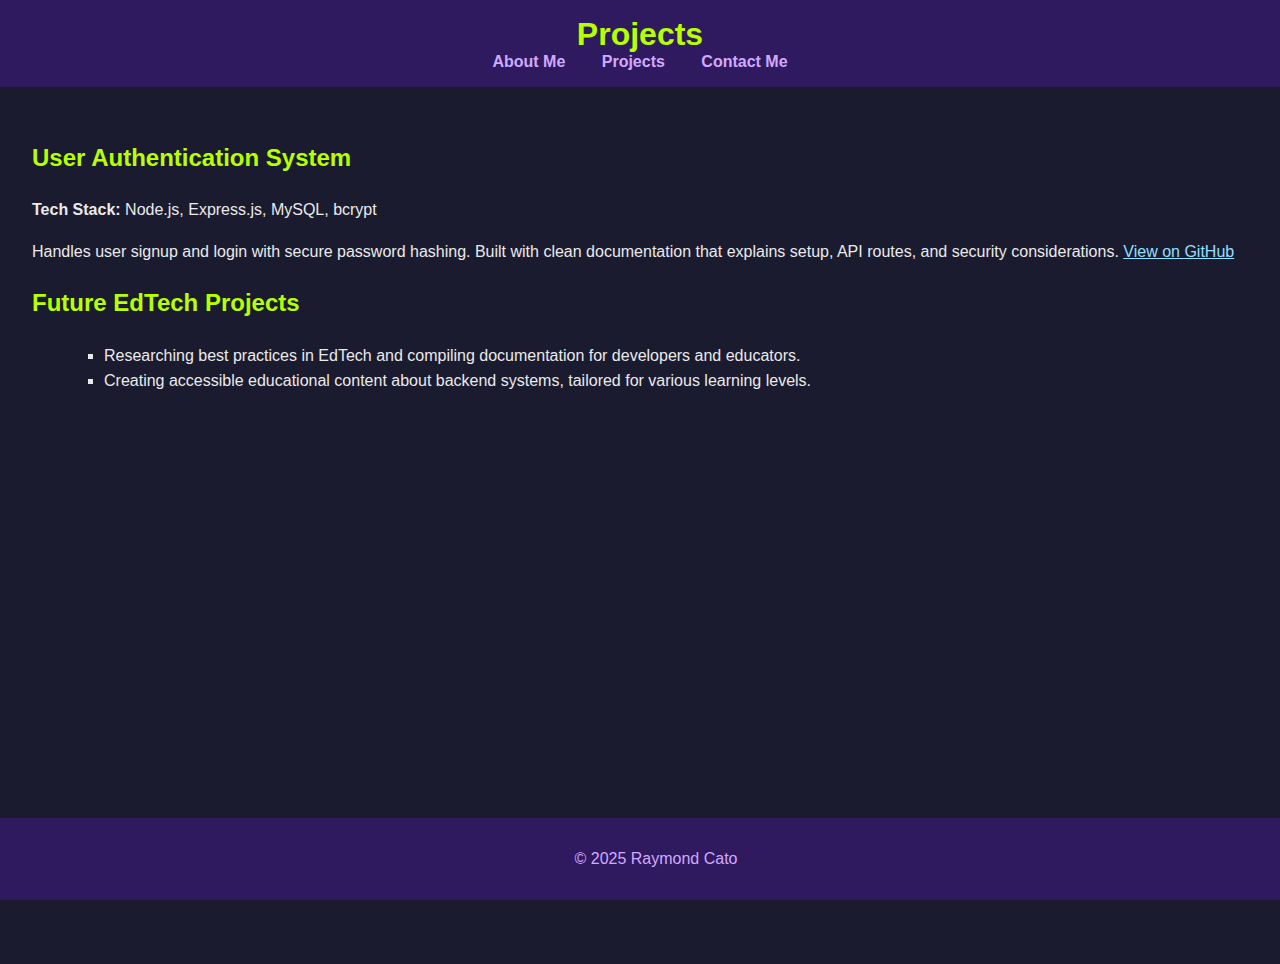
<file: Portfolio Site/projects.html>
<!DOCTYPE html>
<html lang="en">
<head>
  <meta charset="UTF-8">
  <meta name="viewport" content="width=device-width, initial-scale=1.0">
  <title>Projects | Raymond Cato</title>
  <link rel="stylesheet" href="css/styles.css">
</head>
<body>
  <header>
    <h1>Projects</h1>
    <nav>
      <a href="index.html">About Me</a>
      <a href="projects.html">Projects</a>
      <a href="skills.html">Contact Me</a>
    </nav>
  </header>

  <main>
    <section class="project">
      <h2>User Authentication System</h2>
      <p><strong>Tech Stack:</strong> Node.js, Express.js, MySQL, bcrypt</p>
      <p>Handles user signup and login with secure password hashing. Built with clean documentation that explains setup, API routes, and security considerations. <a href="https://github.com/CatoRaymond-FS/loginWithAuth" target="_blank">View on GitHub</a></p>
    </section>

    <section class="project">
      <h2>Future EdTech Projects</h2>
      <ul>
        <li>Researching best practices in EdTech and compiling documentation for developers and educators.</li>
        <li>Creating accessible educational content about backend systems, tailored for various learning levels.</li>
      </ul>
    </section>
  </main>

  <footer>
    <p>© 2025 Raymond Cato</p>
  </footer>
</body>
</html>
</file>
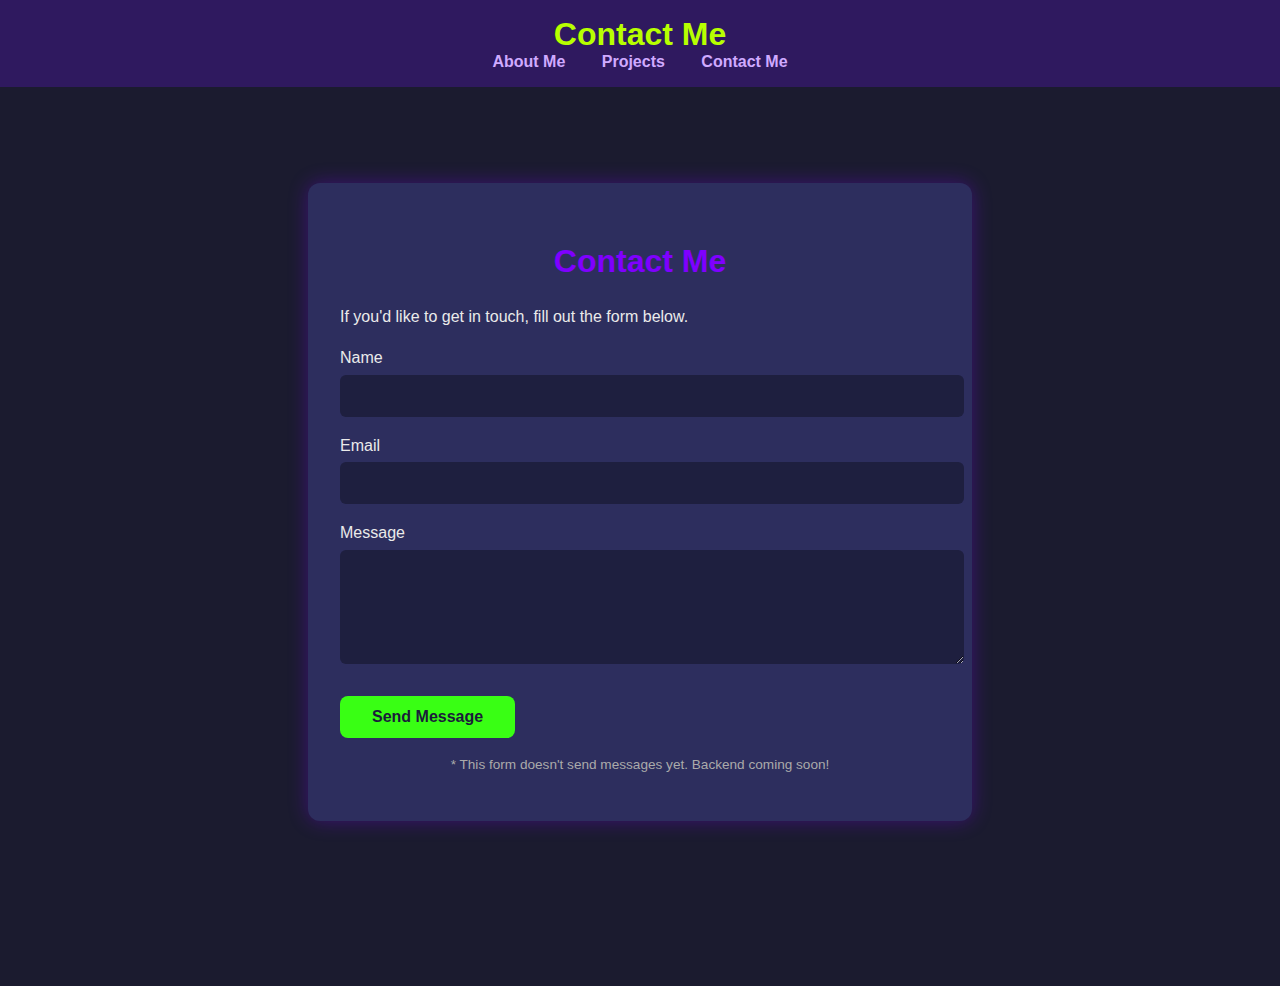
<file: Portfolio Site/skills.html>
<!DOCTYPE html>
<html lang="en">
<head>
  <meta charset="UTF-8" />
  <meta name="viewport" content="width=device-width, initial-scale=1.0" />
  <title>Contact Me</title>
  <link rel="stylesheet" href="css/styles.css" />
</head>
<body>
  <header>
    <h1>Contact Me</h1>
    <nav>
      <a href="index.html">About Me</a>
      <a href="projects.html">Projects</a>
      <a href="skills.html">Contact Me</a>
    </nav>
  </header>
  <main>
    <section class="contact-container">
      <h1>Contact Me</h1>
      <p>If you'd like to get in touch, fill out the form below.</p>
      <form id="contact-form">
        <label for="name">Name</label>
        <input type="text" id="name" name="name" required />

        <label for="email">Email</label>
        <input type="email" id="email" name="email" required />

        <label for="message">Message</label>
        <textarea id="message" name="message" rows="5" required></textarea>

        <button type="submit">Send Message</button>
      </form>
      <p class="form-note">* This form doesn't send messages yet. Backend coming soon!</p>
    </section>
  </main>
</body>
</html>
</file>
<file: Portfolio Site/css/styles.css>
body {
  margin: 0;
  font-family: Arial, sans-serif;
  background-color: #1b1b2f;
  color: #eaeaea;
  display: flex;
  flex-direction: column;
  min-height: 100vh;
  padding-bottom: 4rem;
}

header {
  background-color: #2f195f;
  padding: 1em;
  text-align: center;
  color: #b8ff00;
}

header h1 {
  margin: 0;
}

nav a {
  margin: 0 1em;
  color: #d0aaff;
  text-decoration: none;
  font-weight: bold;
}

nav a:hover {
  color: #b8ff00;
}

main {
  padding: 2em;
  line-height: 1.6;
}

h2 {
  color: #b8ff00;
}

a {
  color: #91e0ff;
}

a:hover {
  color: #b8ff00;
}

footer {
  background-color: #2f195f;
  text-align: center;
  padding: 1em;
  color: #d0aaff;
  position: fixed;
  width: 100%;
  bottom: 0;
}

ul {
  list-style-type: square;
  margin-left: 2em;
}

main.container {
  flex: 1;
  padding-bottom: 4rem;
}
/* Contact Page Styles */
body.contact-page {
  background-color: #1b1c3a;
  color: #eaeaea;
  font-family: 'Segoe UI', Tahoma, Geneva, Verdana, sans-serif;
  margin: 0;
  padding: 0;
}

.contact-container {
  max-width: 600px;
  margin: 4rem auto;
  padding: 2rem;
  background-color: #2d2e5e;
  border-radius: 12px;
  box-shadow: 0 0 20px #7f00ff55;
}

.contact-container h1 {
  color: #7f00ff;
  margin-bottom: 1rem;
  text-align: center;
}

label {
  display: block;
  margin: 1rem 0 0.25rem;
}

input, textarea {
  width: 100%;
  padding: 0.75rem;
  border: none;
  border-radius: 6px;
  background-color: #1e1f3f;
  color: #ffffff;
  font-size: 1rem;
}

input:focus, textarea:focus {
  outline: 2px solid #39ff14;
}

button[type="submit"] {
  margin-top: 1.5rem;
  padding: 0.75rem 2rem;
  background-color: #39ff14;
  border: none;
  border-radius: 8px;
  color: #1b1c3a;
  font-weight: bold;
  font-size: 1rem;
  cursor: pointer;
  transition: background-color 0.3s ease;
}

button[type="submit"]:hover {
  background-color: #2aff1a;
}

.form-note {
  margin-top: 1rem;
  font-size: 0.85rem;
  text-align: center;
  color: #aaa;
}
</file>
<file: docs/styles/docs.css>
/* Documentation Page Styles */
body {
  margin: 0;
  font-family: Arial, sans-serif;
  background-color: #1b1b2f; /* Dark blue background */
  color: #eaeaea; /* Light gray text */
  display: flex;
  flex-direction: column;
  min-height: 100vh;
}

header {
  background-color: #2f195f; /* Dark purple background */
  padding: 1em;
  text-align: center;
  color: #b8ff00; /* Bright green text */
}

header h1 {
  margin: 0;
}

nav a {
  margin: 0 1em;
  color: #d0aaff; /* Light lavender color */
  text-decoration: none;
  font-weight: bold;
}

nav a:hover {
  color: #b8ff00; /* Bright green on hover */
}

main {
  padding: 2em;
  line-height: 1.8;
  flex: 1; /* Ensures the main content fills the available space */
  padding-bottom: 6rem; /* Added padding to the bottom */
}

h2 {
  color: #b8ff00; /* Bright green for subheadings */
}

p {
  font-size: 1.1rem;
}

a {
  color: #91e0ff; /* Light blue links */
}

a:hover {
  color: #b8ff00; /* Bright green on link hover */
}

footer {
  background-color: #2f195f; /* Dark purple footer */
  text-align: center;
  padding: 1em;
  color: #d0aaff; /* Light lavender footer text */
  margin-top: auto; /* Ensures the footer stays at the bottom */
}

/* Documentation Specific Styles */
.docs-container {
  max-width: 800px;
  margin: 4rem auto;
  padding: 2rem;
  background-color: #2d2e5e; /* Deep purple for documentation */
  border-radius: 12px;
  box-shadow: 0 0 20px #7f00ff55; /* Purple glow effect */
}

.docs-container h2 {
  color: #7f00ff; /* Bright purple for headings */
  margin-bottom: 1rem;
  text-align: left;
}

.docs-container p {
  font-size: 1.1rem;
  line-height: 1.6;
}

ul.docs-list {
  list-style-type: square;
  margin-left: 2em;
}

ul.docs-list li {
  margin-bottom: 1rem;
}

ul.docs-list a {
  color: #adff2f; /* Neon green links for documentation */
  text-decoration: none;
}

ul.docs-list a:hover {
  text-decoration: underline;
}

/* For images in documentation */
.docs-container img {
  max-width: 100%;
  border-radius: 8px;
  margin-top: 1.5rem;
}

/* Code blocks for documentation */
pre, code {
  background-color: #1e1f3f;
  color: #ffffff;
  padding: 1rem;
  border-radius: 6px;
  font-family: monospace;
}

pre {
  overflow-x: auto;
  white-space: pre-wrap;
}

code {
  padding: 0.2rem 0.5rem;
}
</file>
<file: css/styles.css>
/* General Reset */
body {
  margin: 0;
  padding: 0;
  font-family: 'Segoe UI', sans-serif;
  background-color: #0d0d0d;
  color: #e0e0e0;
}

/* Header + Nav */
header {
  background-color: #1a1a1a;
  padding: 1.2rem 1rem;
  text-align: center;
  box-shadow: 0 4px 8px rgba(0, 255, 128, 0.1);
}

header h1 {
  color: #39ff14;
  margin: 0;
  font-size: 2rem;
}
a {
  color: #fcee09;
  text-decoration: none;
  transition: color 0.3s ease, text-shadow 0.3s ease;
}

a:hover {
  color: #39ff14;
  text-shadow: 0 0 6px #39ff14;
}

a:visited {
  color: #fcee09; /* keeps links from turning purple */
}

nav {
  margin-top: 0.5rem;
}

nav a {
  color: #fcee09;
  margin: 0 0.5rem;
  text-decoration: none;
  font-weight: bold;
  padding: 0.4rem 0.8rem;
  border-radius: 8px;
  transition: all 0.3s ease;
  border: 1px solid transparent;
}

nav a:hover {
  color: #39ff14;
  background-color: #7f00ff1a;
  border-color: #7f00ff;
  box-shadow: 0 0 8px #39ff14;
}

/* TLDR Button */
.tldr-button {
  margin-top: 1rem;
  padding: 0.5rem 1rem;
  font-weight: bold;
  background-color: #7f00ff;
  color: #fff;
  border: none;
  border-radius: 10px;
  cursor: pointer;
  transition: background 0.3s ease, box-shadow 0.3s ease;
}

.tldr-button:hover {
  background-color: #fcee09;
  color: #000;
  box-shadow: 0 0 12px #fcee09;
}

/* Main Content Card Style */
main {
  max-width: 1000px;
  margin: 2rem auto;
  padding: 0 1rem;
}

section {
  background-color: #1a1a1a;
  border-radius: 16px;
  box-shadow: 0 8px 20px rgba(127, 0, 255, 0.15);
  padding: 2rem;
  margin-bottom: 2rem;
}

/* Skills Grid */
.skills-grid {
  display: grid;
  grid-template-columns: repeat(auto-fit, minmax(230px, 1fr));
  gap: 1.5rem;
}

.skills-grid div {
  background-color: #0d0d0d;
  border-radius: 12px;
  padding: 1rem;
  box-shadow: 0 4px 12px rgba(60, 255, 120, 0.1);
}

/* Footer */
footer {
  text-align: center;
  padding: 1rem;
  background-color: #1a1a1a;
  color: #fcee09;
  font-size: 0.9rem;
}
</file>
